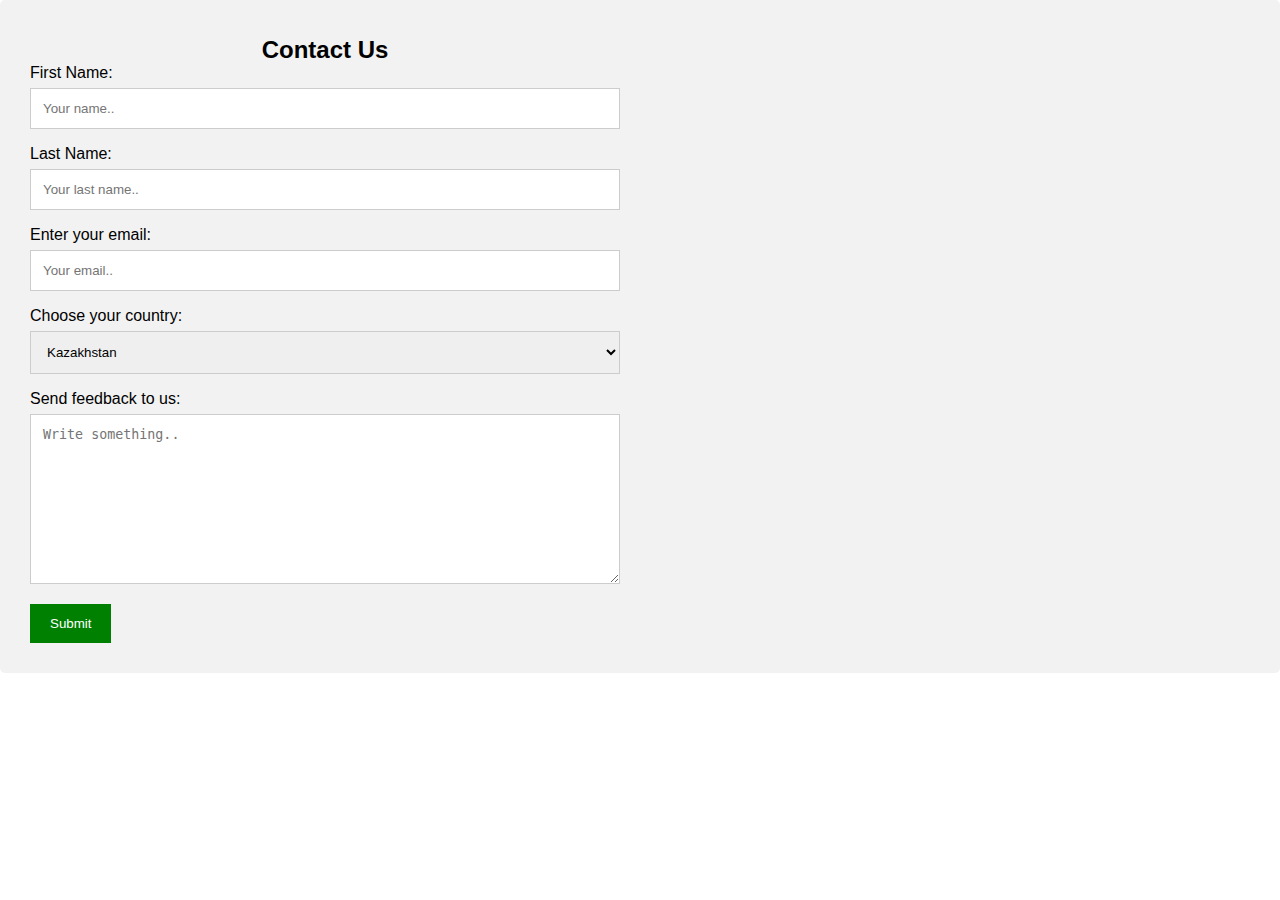
<file: contact.html>
<!DOCTYPE html>
<html lang="en">
<head>
<meta name="viewport" content="width=device-width, initial-scale=1">
<title>Contact Us</title>

<style>

body {
  font-family: Arial, Helvetica, sans-serif;
}

* {
  box-sizing: border-box;
  margin: 0 auto;
 
}

/* Style inputs */
input[type=text], select, textarea {
  width: 100%;
  padding: 12px;
  border: 1px solid #ccc;
  margin-top: 6px;
  margin-bottom: 16px;
  resize: vertical;
}

input[type=submit] {
  background-color: green;
  color: white;
  padding: 12px 20px;
  border: none;
  cursor: pointer;
}

input[type=submit]:hover {
  background-color: #45a049;
}

/* Style the container/contact section */
.container {
  border-radius: 5px;
  background-color: #f2f2f2;
  padding: 10px;
}

/* Create two columns that float next to eachother */
.column {
  float: left;
  width: 50%;
  margin-top: 6px;
  padding: 20px;
}

/* Clear floats after the columns */
.row:after {
  content: "";
  display: table;
  clear: both;
}

/* Responsive layout - when the screen is less than 600px wide, make the two columns stack on top of each other instead of next to each other */
@media screen and (max-width: 650px) {
  .column, input[type=submit] {
    width: 100%;
    margin-top: 0;
  }
}

</style>

</head>

<body>

<div class="container">
  <div class="row" style = "justify-content: center;">
    <div class="column" >
    	<div style="text-align:center">
    <h2>Contact Us</h2>
  </div>
      <form>
        <label for="fname">First Name: </label>
        <input type="text" id="fname" name="firstname" placeholder="Your name..">
        <label for="lname">Last Name: </label>
        <input type="text" id="lname" name="lastname" placeholder="Your last name..">
        <label for="email">Enter your email: </label>
        <input type="text" id="fname" name="firstname" placeholder="Your email..">
        <label for="country">Choose your country:</label>
        <select id="country" name="country">
          <option value="kazakhstan">Kazakhstan</option>
          <option value="Great Britain">Great Britain</option>
          <option value="usa">USA</option>
          <option value="nikaragua">Nikaragua</option>
        </select>
        <label for="subject">Send feedback to us: </label>
        <textarea id="subject" name="subject" placeholder="Write something.." style="height:170px"></textarea>
        <input type="submit" value="Submit">
      </form>
    </div>
  </div>
</div>

</body>
</html>
</file>
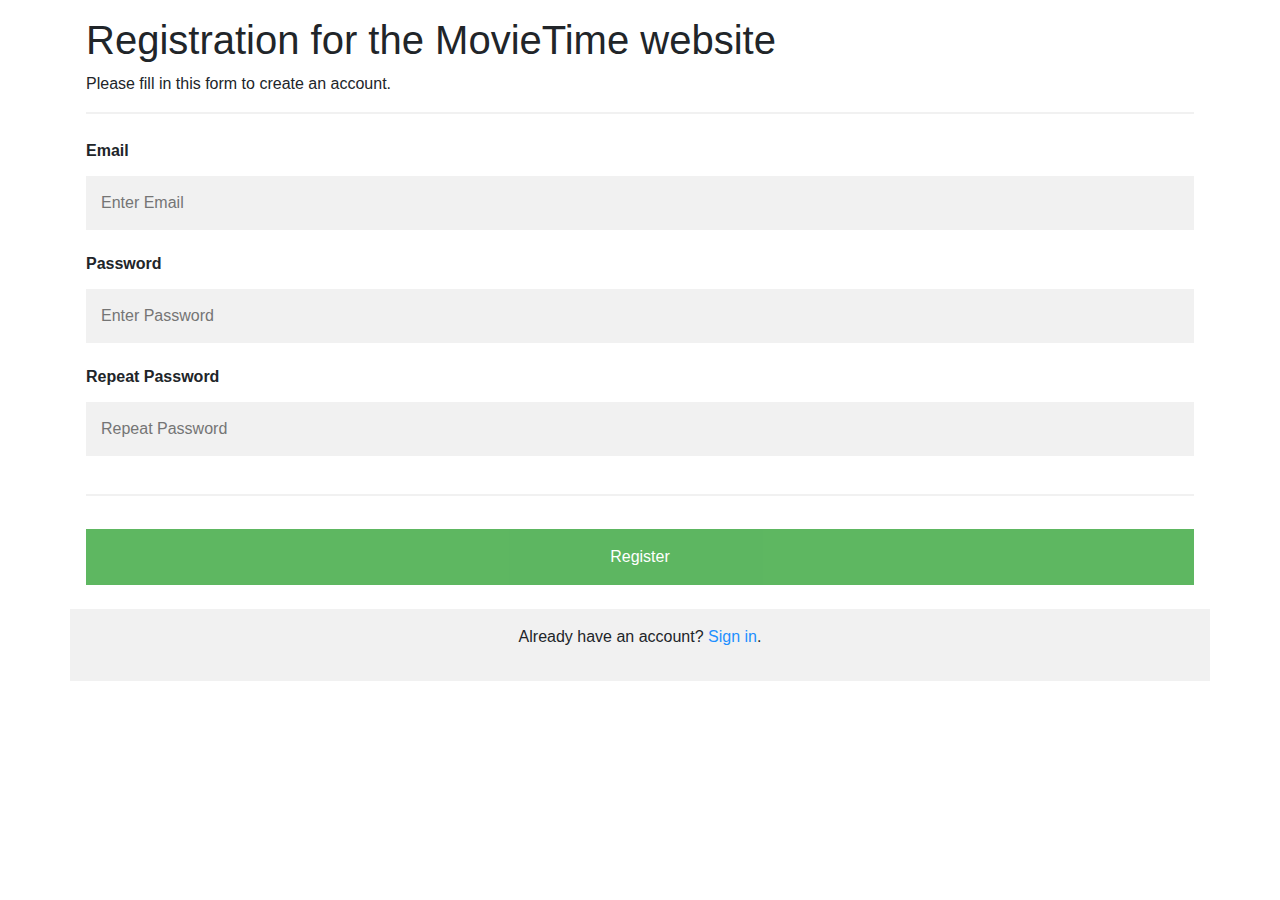
<file: registration.html>
<!DOCTYPE html>
<html lang="en">
<head>

<meta name="viewport" content="width=device-width, initial-scale=1">
<title>Registration for the user</title>
<link rel="stylesheet" href="https://maxcdn.bootstrapcdn.com/bootstrap/4.5.2/css/bootstrap.min.css">

    <!-- jQuery library -->
    <script src="https://ajax.googleapis.com/ajax/libs/jquery/3.5.1/jquery.min.js"></script>

    <!-- Popper JS -->
    <script src="https://cdnjs.cloudflare.com/ajax/libs/popper.js/1.16.0/umd/popper.min.js"></script>

    <!-- Latest compiled JavaScript -->
    <script src="https://maxcdn.bootstrapcdn.com/bootstrap/4.5.2/js/bootstrap.min.js"></script>


<style>

body {
  font-family: Arial, Helvetica, sans-serif;
  background-color: white;
}

* {
  box-sizing: border-box;
}

/* Add padding to containers */
.container {
  padding: 16px;
  background-color: white;
}

/* Full-width input fields */
input[type=text], input[type=password] {
  width: 100%;
  padding: 15px;
  margin: 5px 0 22px 0;
  display: inline-block;
  border: none;
  background: #f1f1f1;
}

input[type=text]:focus, input[type=password]:focus {
  background-color: #ddd;
  outline: none;
}

/* Overwrite default styles of hr */
hr {
  border: 1px solid #f1f1f1;
  margin-bottom: 25px;
}

/* Set a style for the submit button */
.registerbtn {
  background-color: #4CAF50;
  color: white;
  padding: 16px 20px;
  margin: 8px 0;
  border: none;
  cursor: pointer;
  width: 100%;
  opacity: 0.9;
}

.registerbtn:hover {
  opacity: 1;
}

/* Add a blue text color to links */
a {
  color: dodgerblue;
}

/* Set a grey background color and center the text of the "sign in" section */
.signin {
  background-color: #f1f1f1;
  text-align: center;
}
</style>
</head>
<body>

<!-- form for the make registration to the platform -->
<form>
  <div class="container">
    <h1>Registration for the MovieTime website</h1>
    <p>Please fill in this form to create an account.</p>
    <hr>

    <label for="email"><b>Email</b></label>
    <input type="text" placeholder="Enter Email" name="email" id="email" required>

    <label for="psw"><b>Password</b></label>
    <input type="password" placeholder="Enter Password" name="psw" id="psw" required>

    <label for="psw-repeat"><b>Repeat Password</b></label>
    <input type="password" placeholder="Repeat Password" name="psw-repeat" id="psw-repeat" required>
    <hr>

    <button type="submit" class="registerbtn">Register</button>
  </div>
  
  <div class="container signin">
    <p>Already have an account? <a href="#">Sign in</a>.</p>
  </div>
</form>

</body>
</html>
</file>
